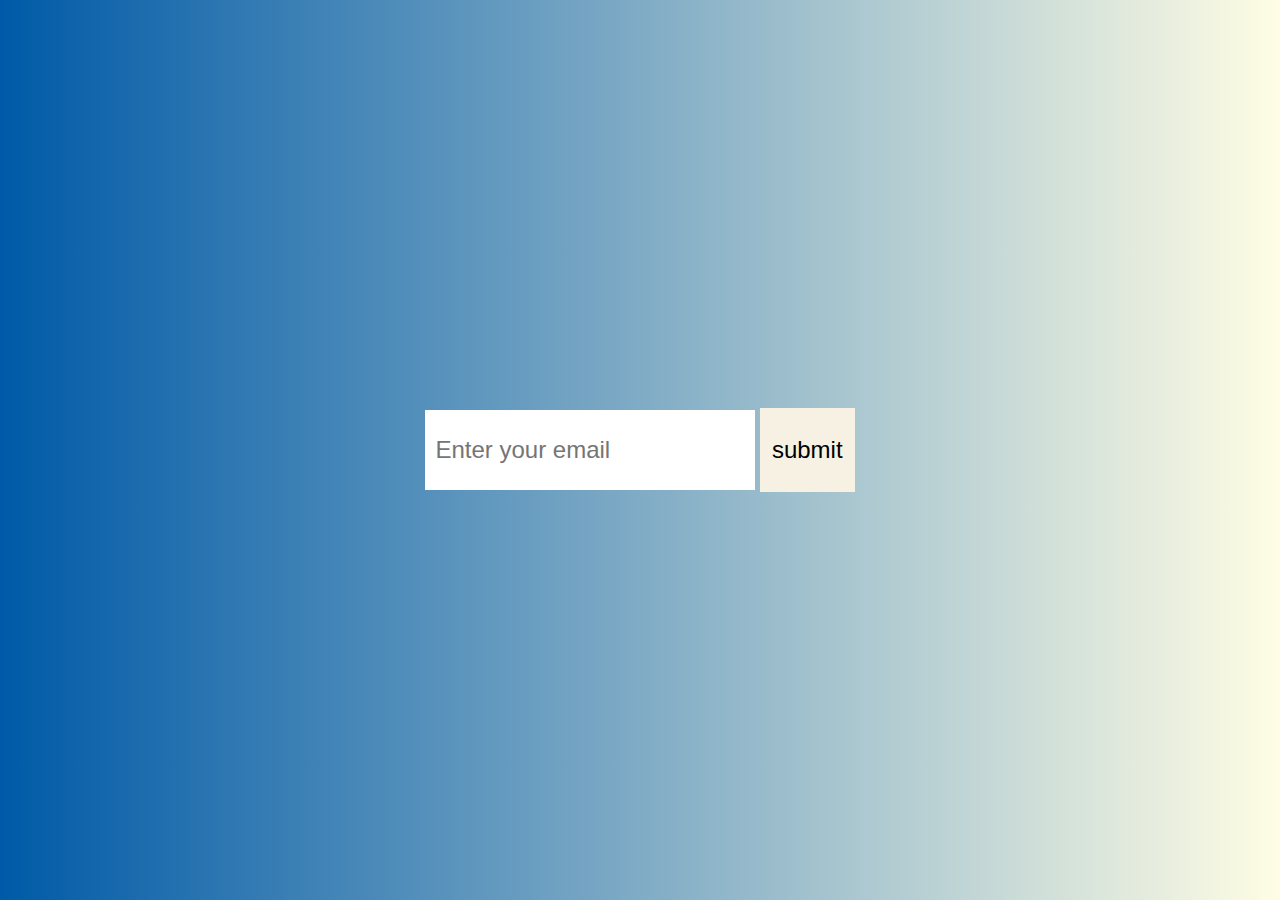
<file: index.html>
<!DOCTYPE html>
<html lang="en">
  <head>
    <meta charset="UTF-8" />
    <meta name="viewport" content="width=device-width, initial-scale=1.0" />
    <title>The Power of Flexbox</title>
    <link rel="stylesheet" href="styles.css" />
  </head>
  <body>
    <div class="bg">
      <form action="" class="form">
        <input type="email" placeholder="Enter your email" />
        <input type="submit" value="submit" />
      </form>
    </div>
  </body>
</html>
</file>
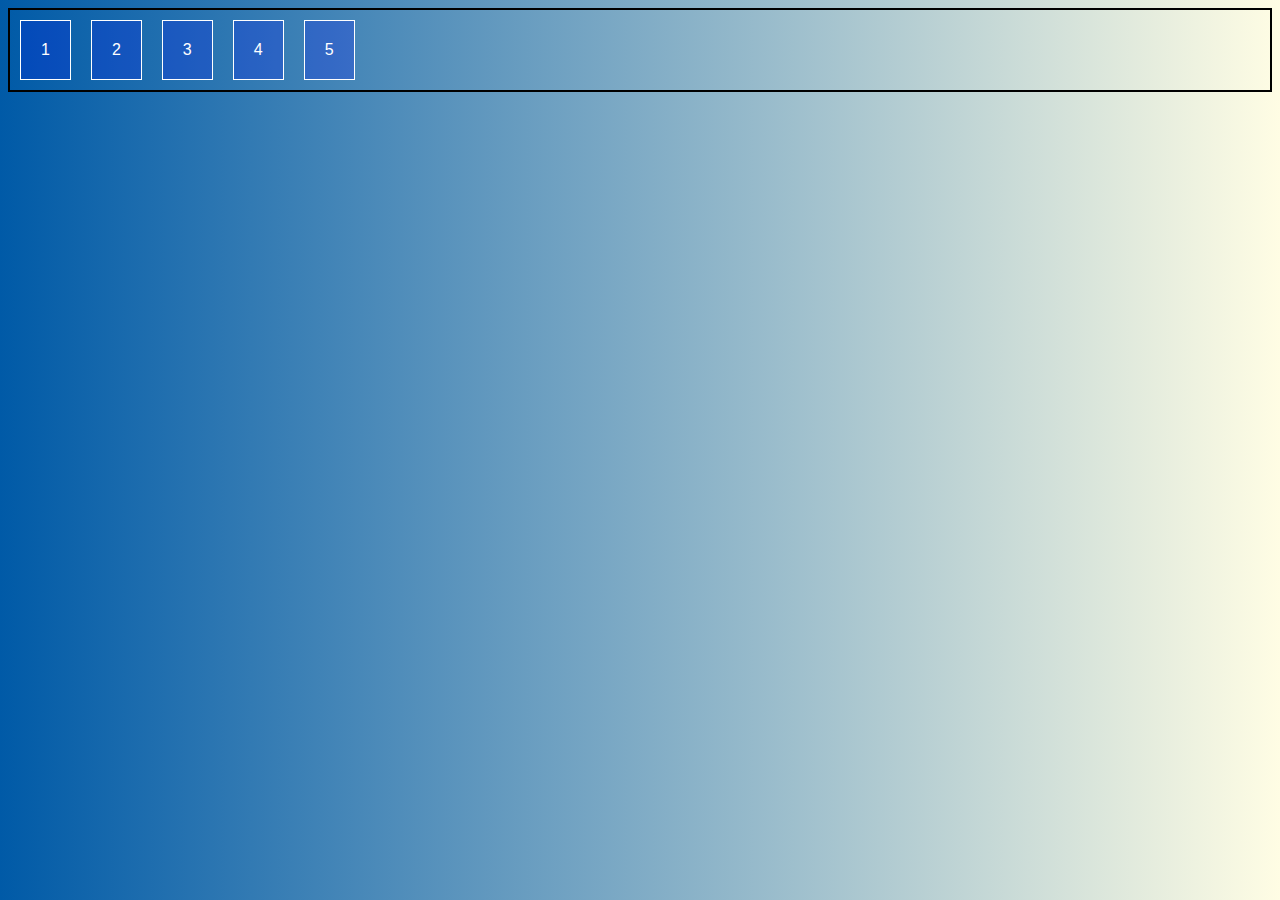
<file: 02-flex/index.html>
<!DOCTYPE html>
<html lang="en">
  <head>
    <meta charset="UTF-8" />
    <meta name="viewport" content="width=device-width, initial-scale=1.0" />
    <title>Flex</title>
    <link rel="stylesheet" href="styles.css" />
    <link rel="stylesheet" href="flex.css" />
  </head>
  <body>
    <div class="container">
      <div>1</div>
      <div>2</div>
      <div>3</div>
      <div>4</div>
      <div>5</div>
    </div>
  </body>
</html>
</file>
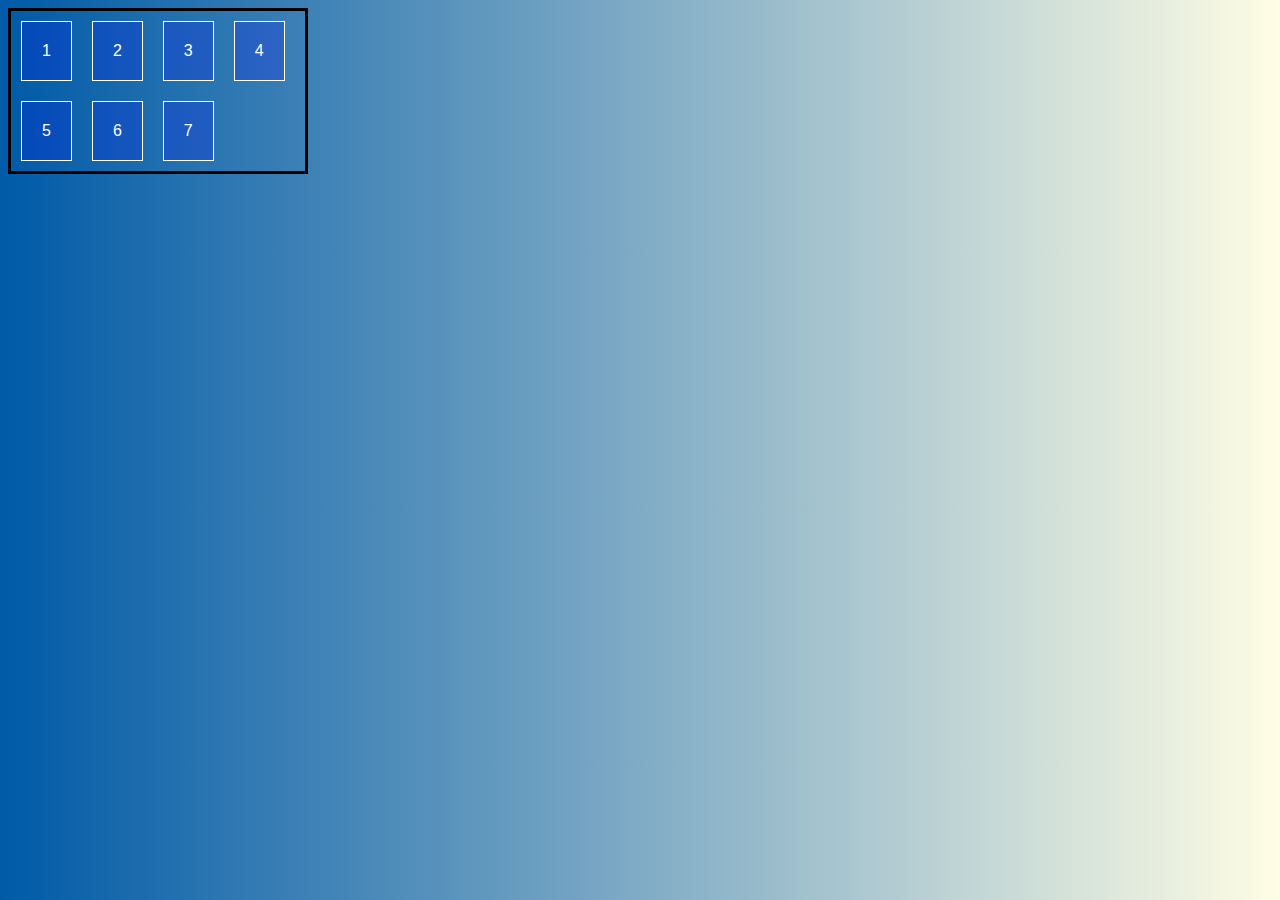
<file: 05-wrap/index.html>
<!DOCTYPE html>
<html lang="en">
  <head>
    <meta charset="UTF-8" />
    <meta name="viewport" content="width=device-width, initial-scale=1.0" />
    <title>Wrap</title>
    <link rel="stylesheet" href="flex.css" />
  </head>
  <body>
    <div class="container">
      <div>1</div>
      <div>2</div>
      <div>3</div>
      <div>4</div>
      <div>5</div>
      <div>6</div>
      <div>7</div>
    </div>
  </body>
</html>
</file>
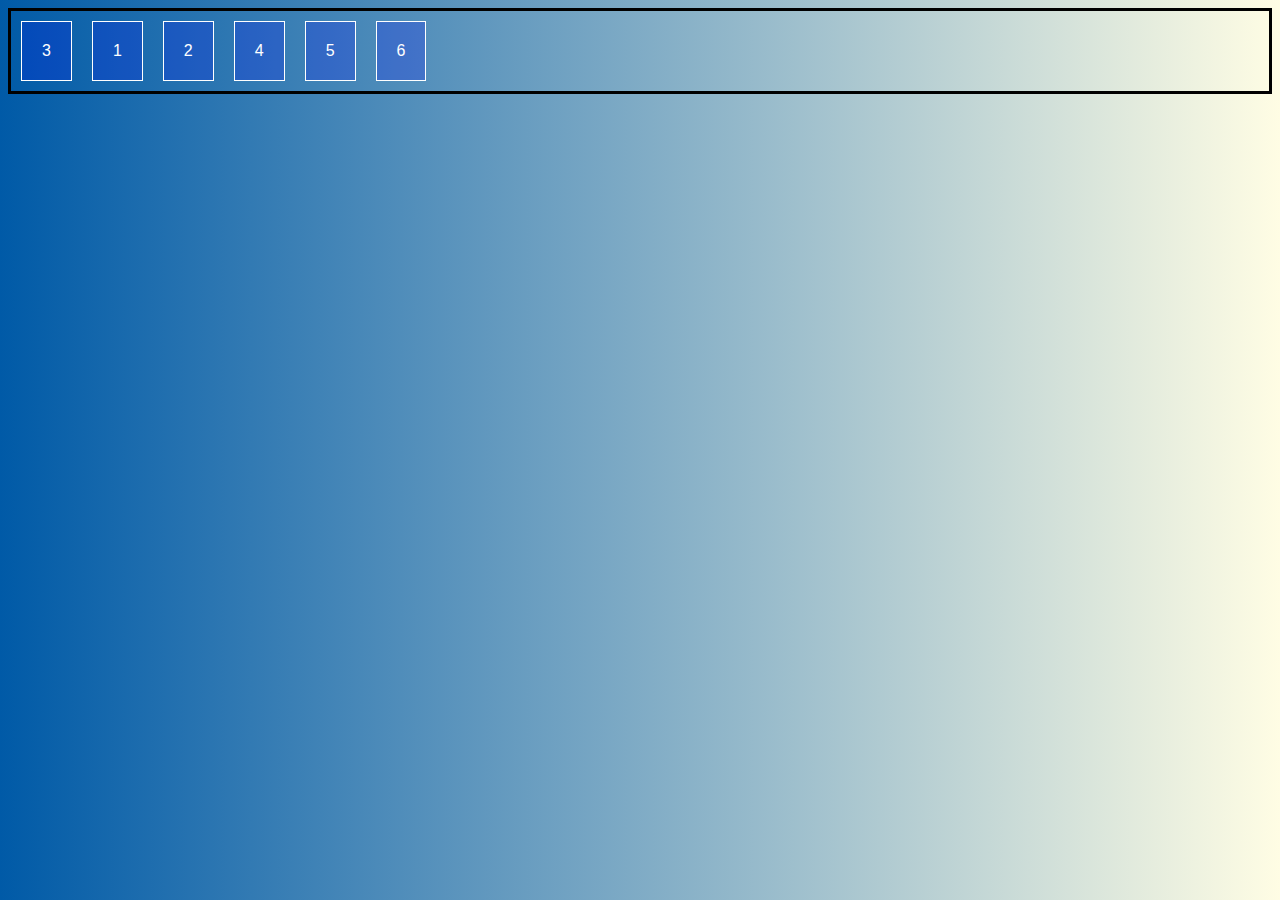
<file: 06-ordering/index.html>
<!DOCTYPE html>
<html lang="en">
  <head>
    <meta charset="UTF-8" />
    <meta name="viewport" content="width=device-width, initial-scale=1.0" />
    <title>06 Order</title>
    <link rel="stylesheet" href="flex.css" />
  </head>
  <body>
    <div class="container">
      <div>1</div>
      <div>2</div>
      <div class="three">3</div>
      <div>4</div>
      <div>5</div>
      <div>6</div>
    </div>
  </body>
</html>
</file>
<file: styles.css>
body {
  background: linear-gradient(
    to right,
    #005aa7,
    #fffde4
  ); /* W3C, IE 10+/ Edge, Firefox 16+, Chrome 26+, Opera 12+, Safari 7+ */
  font-family: sans-serif;
  margin: 0;
}

.bg {
  height: 100vh;
  width: 100%;
  display: flex;
  justify-content: center;
  align-items: center;
}

.form > * {
  border: 0;
  padding: 10px;
  background: #fff;
  line-height: 60px;
  font-size: 1.5rem;
}

.form input[type="submit"] {
  background: #f7f1e3;
  border: 2px solid #f7f1e3;
}
</file>
<file: 02-flex/styles.css>
* {
  color: #fff;
  box-sizing: border-box;
  font-family: sans-serif;
}

html {
  background: linear-gradient(to right, #005aa7, #fffde4);
  min-height: 100vh;
}

.container > div {
  color: #fff;
  background-color: rgba(0, 0, 255, 0.2);
  border: 1px solid #fff;
  padding: 20px;
  margin: 10px;
  text-align: center;
}

.container > div:hover {
  background-color: rgba(0, 255, 0, 0.2);
}
</file>
<file: 02-flex/flex.css>
.container {
  display: flex;
  border: 2px solid black;
  flex-direction: row;
}
</file>
<file: 05-wrap/flex.css>
* {
  color: #fff;
  box-sizing: border-box;
  font-family: sans-serif;
}

html {
  background: linear-gradient(to right, #005aa7, #fffde4);
  min-height: 100vh;
}

.container {
  display: flex;
  border: 3px solid black;
  flex-direction: row;
  /* HERE */
  width: 300px;
  flex-wrap: wrap;
}

.container > div {
  color: #fff;
  background-color: rgba(0, 0, 255, 0.2);
  border: 1px solid #fff;
  padding: 20px;
  margin: 10px;
  text-align: center;
}

.container > div:hover {
  background-color: rgba(0, 255, 0, 0.2);
}
</file>
<file: 06-ordering/flex.css>
* {
  color: #fff;
  box-sizing: border-box;
  font-family: sans-serif;
}

html {
  background: linear-gradient(to right, #005aa7, #fffde4);
  min-height: 100vh;
}

.container {
  display: flex;
  border: 3px solid black;
  flex-direction: row;
}

.three {
  order: -1;
}

.container > div {
  color: #fff;
  background-color: rgba(0, 0, 255, 0.2);
  border: 1px solid #fff;
  padding: 20px;
  margin: 10px;
  text-align: center;
}

.container > div:hover {
  background-color: rgba(0, 255, 0, 0.2);
}
</file>
